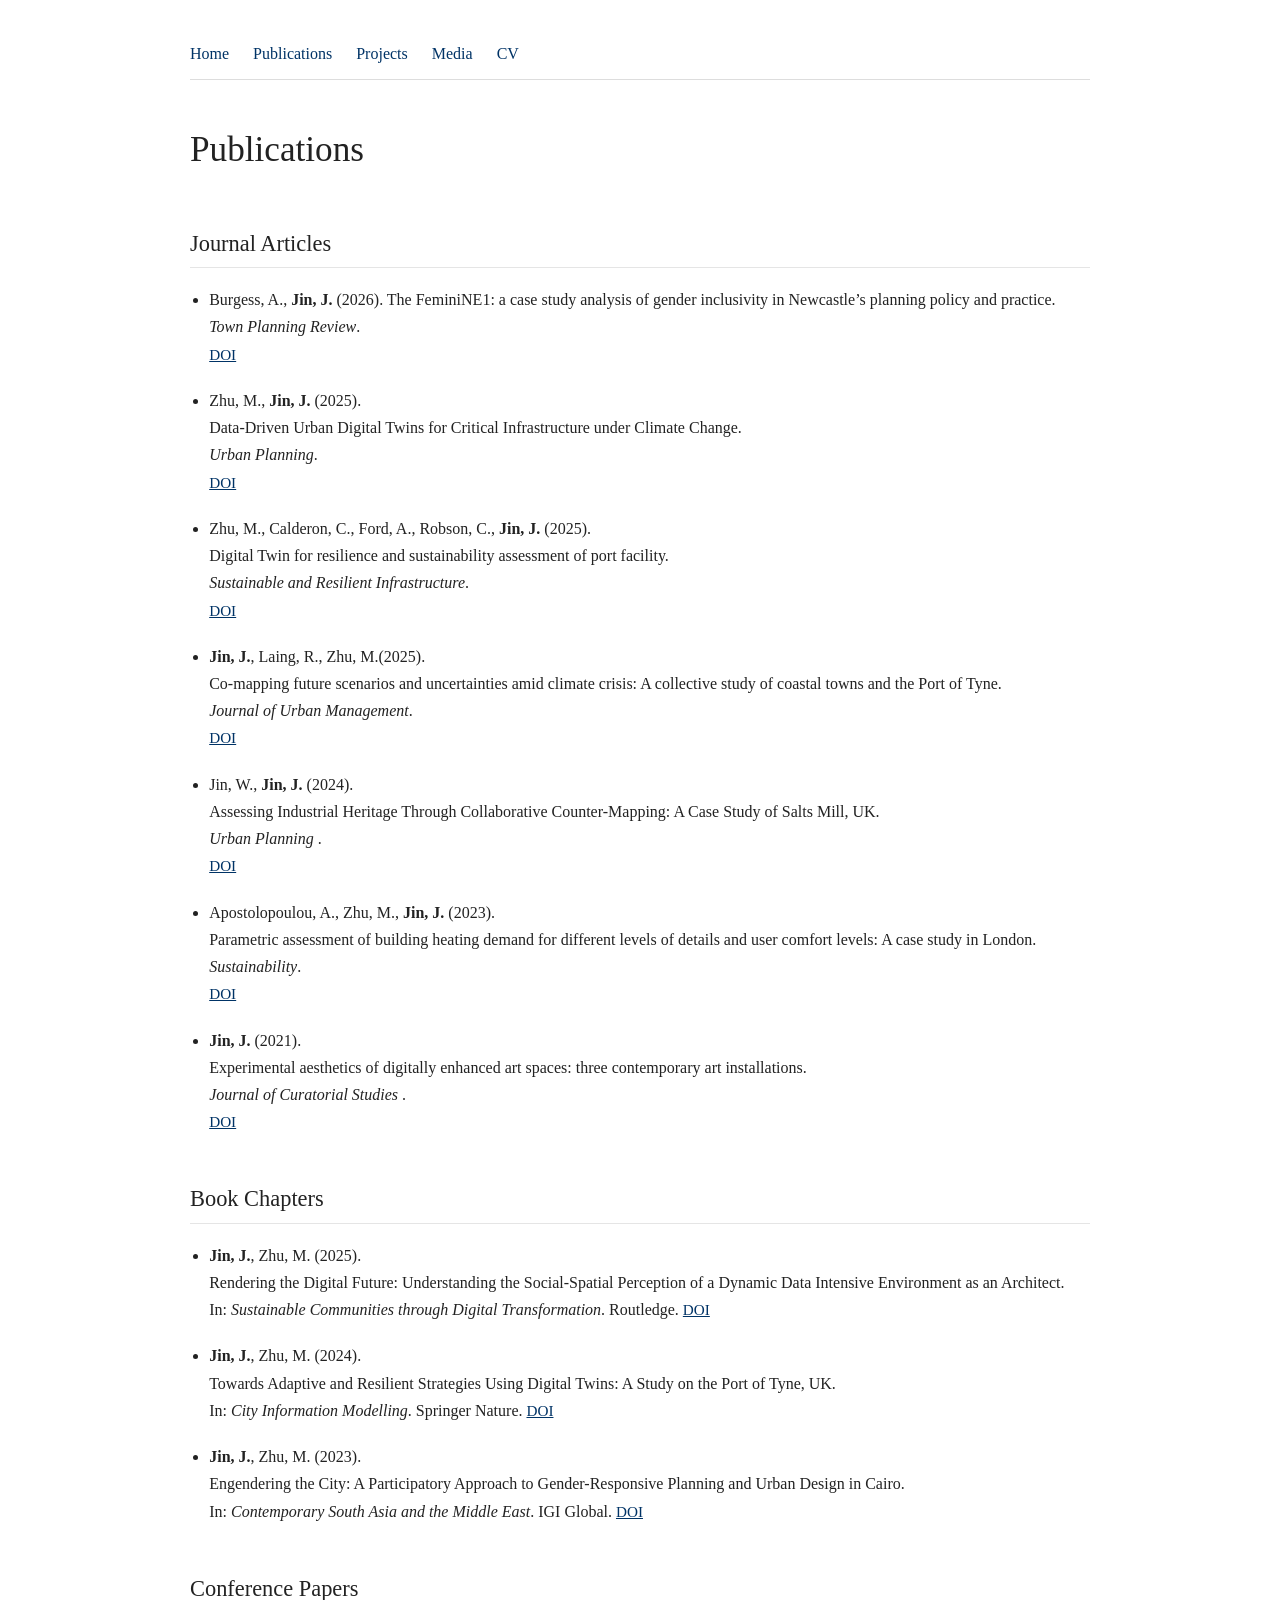
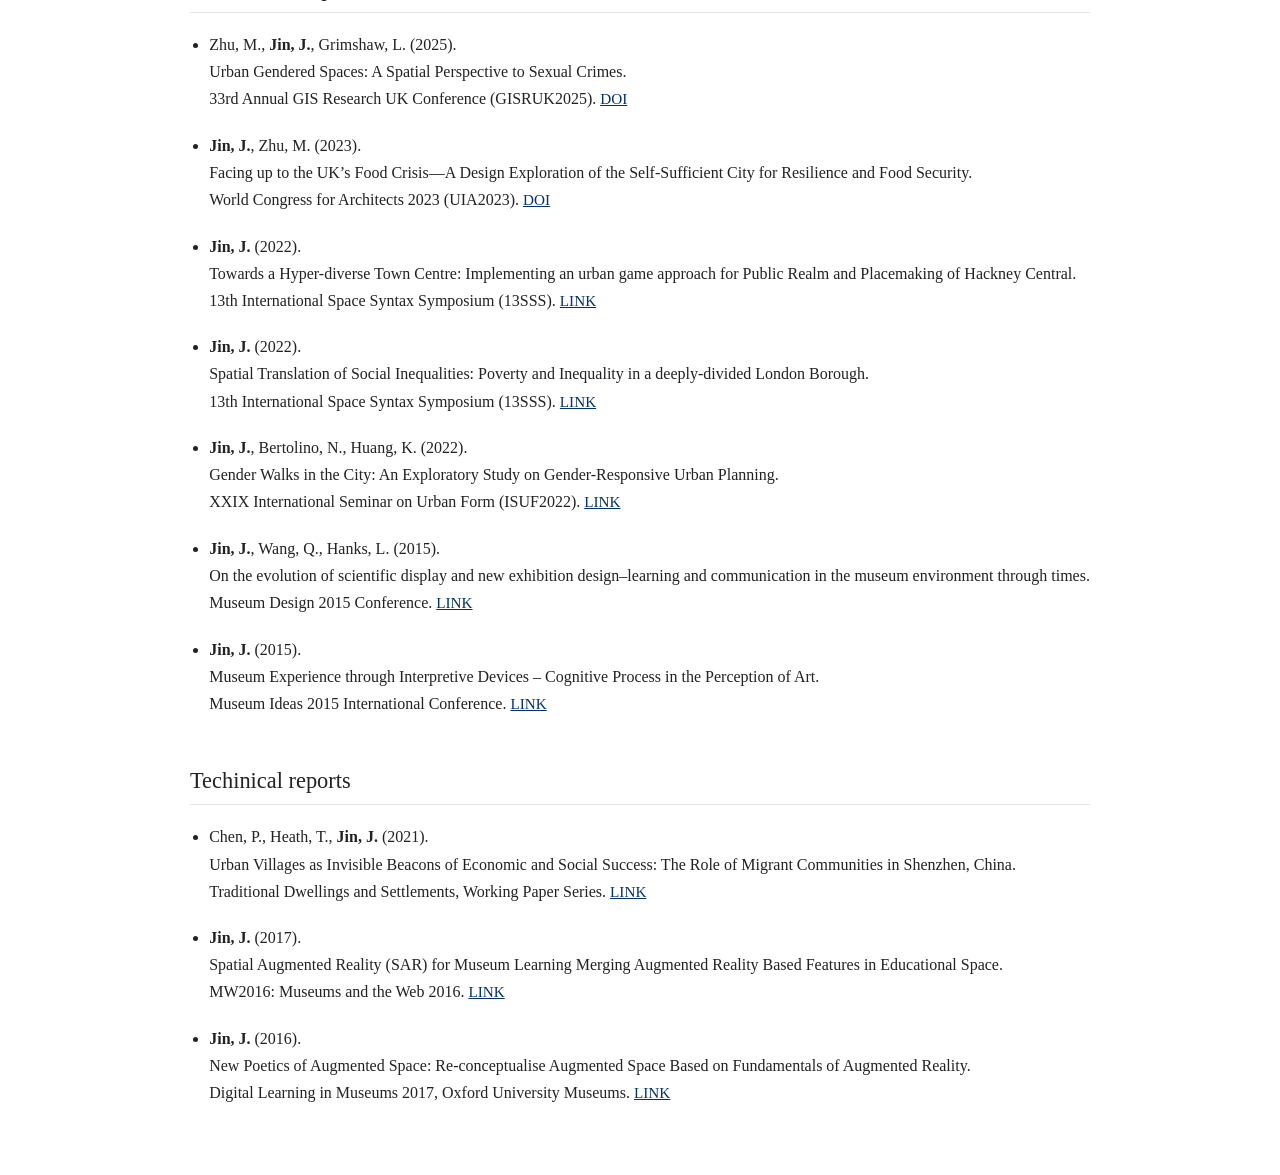
<file: publications.html>
<!DOCTYPE html>
<html lang="en">
<head>
  <meta charset="UTF-8">
  <meta name="viewport" content="width=device-width, initial-scale=1.0">
  <title>Publications - Jiayi Jin</title>
  <link rel="stylesheet" href="style.css">
</head>
<body>

  <nav>
    <a href="index.html">Home</a>
    <a href="publications.html">Publications</a>
    <a href="projects.html">Projects</a>
    <a href="media.html">Media</a>
    <a href="cv.html">CV</a>
  </nav>

  <h1>Publications</h1>

  <h2>Journal Articles</h2>
  <ul>
    <li>
      Burgess, A., <strong>Jin, J.</strong> (2026).
      The FeminiNE1: a case study analysis of gender inclusivity in Newcastle’s planning policy and practice.<br>
      <em>Town Planning Review</em>.<br>
      <span class="small">
        <a href="https://doi.org/10.3828/tpr.2025.53">DOI</a>
      </span>
    </li>
    
    <li>
      Zhu, M., <strong>Jin, J.</strong> (2025).<br>
      Data-Driven Urban Digital Twins for Critical Infrastructure under Climate Change.<br>
      <em>Urban Planning</em>.<br>
      <span class="small">
        <a href="https://doi.org/10.17645/up.10109">DOI</a>
      </span>
    </li>

    <li>
      Zhu, M., Calderon, C., Ford, A., Robson, C., <strong>Jin, J.</strong> (2025).<br>
      Digital Twin for resilience and sustainability assessment of port facility.<br>
      <em>Sustainable and Resilient Infrastructure</em>.<br>
      <span class="small">
        <a href="https://doi.org/10.1080/23789689.2025.2526928">DOI</a>
      </span>
    </li>
    
    <li>
      <strong>Jin, J.</strong>, Laing, R., Zhu, M.(2025).<br>
      Co-mapping future scenarios and uncertainties amid climate crisis: A collective study of coastal towns and the Port of Tyne.<br>
      <em>Journal of Urban Management</em>.<br>
      <span class="small">
        <a href="https://doi.org/10.1016/j.jum.2025.07.002">DOI</a>
      </span>
    </li>
    
    <li>
      Jin, W., <strong>Jin, J.</strong> (2024).<br>
      Assessing Industrial Heritage Through Collaborative Counter-Mapping: A Case Study of Salts Mill, UK.<br>
      <em>Urban Planning </em>.<br>
      <span class="small">
        <a href="https://doi.org/10.17645/up.7976">DOI</a>
      </span>
    </li>

    <li>
      Apostolopoulou, A., Zhu, M., <strong>Jin, J.</strong> (2023).<br>
      Parametric assessment of building heating demand for different levels of details and user comfort levels: A case study in London.<br>
      <em>Sustainability</em>.<br>
      <span class="small">
        <a href="https://doi.org/10.3390/su15108374">DOI</a>
      </span>
    </li>

    <li>
      <strong>Jin, J.</strong> (2021).<br>
      Experimental aesthetics of digitally enhanced art spaces: three contemporary art installations.<br>
      <em>Journal of Curatorial Studies </em>.<br>
      <span class="small">
        <a href="https://www.researchgate.net/profile/Jiayi-Jin/publication/357238319_CURATORIAL_REFLECTIONS_Experimental_aesthetics_of_digitally_enhanced_art_spaces_three_contemporary_art_installations/links/61c28acbc99c4b37eb147ff1/CURATORIAL-REFLECTIONS-Experimental-aesthetics-of-digitally-enhanced-art-spaces-three-contemporary-art-installations.pdf">DOI</a>
      </span>
    </li>   
  </ul>


  <h2>Book Chapters</h2>
  <ul>
    <li>
      <strong>Jin, J.</strong>, Zhu, M. (2025).<br>
      Rendering the Digital Future: Understanding the Social-Spatial Perception of a Dynamic Data Intensive Environment as an Architect.<br>
      In: <em>Sustainable Communities through Digital Transformation</em>. Routledge.
      <span class="small">
      <a href="https://doi.org/10.1201/9781003380559-8">DOI</a>
      </span>
    </li>
    
    <li>
      <strong>Jin, J.</strong>, Zhu, M. (2024).<br>
      Towards Adaptive and Resilient Strategies Using Digital Twins: A Study on the Port of Tyne, UK.<br>
      In: <em>City Information Modelling</em>. Springer Nature.
      <span class="small">
      <a href="https://doi.org/10.1007/978-981-99-9014-6_9">DOI</a>
      </span>
    </li>

    <li>
      <strong>Jin, J.</strong>, Zhu, M. (2023).<br>
      Engendering the City: A Participatory Approach to Gender-Responsive Planning and Urban Design in Cairo.<br>
      In: <em>Contemporary South Asia and the Middle East</em>. IGI Global.
      <span class="small">
      <a href="https://doi.org/10.4018/978-1-6684-6650-6.ch013">DOI</a>
      </span>
    </li>  
  </ul>
 
  <h2>Conference Papers</h2>
  <ul>
    <li>
      Zhu, M., <strong>Jin, J.</strong>, Grimshaw, L. (2025).<br>
      Urban Gendered Spaces: A Spatial Perspective to Sexual Crimes.<br>
      33rd Annual GIS Research UK Conference (GISRUK2025).
      <span class="small">
      <a href="https://doi.org/10.5281/zenodo.15309784">DOI</a>
      </span>
    </li>

    <li>
      <strong>Jin, J.</strong>, Zhu, M. (2023).<br>
      Facing up to the UK’s Food Crisis—A Design Exploration of the Self-Sufficient City for Resilience and Food Security.<br>
      World Congress for Architects 2023 (UIA2023).
      <span class="small">
      <a href="https://doi.org/10.1007/978-3-031-36316-0_33">DOI</a>
      </span>
    </li>

    <li>
      <strong>Jin, J.</strong> (2022).<br>
     Towards a Hyper-diverse Town Centre: Implementing an urban game approach for Public Realm and Placemaking of Hackney Central.<br>
     13th International Space Syntax Symposium (13SSS).
      <span class="small">
      <a href="https://www.hvl.no/siteassets/hvl-internett/arrangement/2022/13sss/538jin.pdf">LINK</a>
      </span>
    </li>

    <li>
      <strong>Jin, J.</strong> (2022).<br>
     Spatial Translation of Social Inequalities: Poverty and Inequality in a deeply-divided London Borough.<br>
     13th International Space Syntax Symposium (13SSS).
      <span class="small">
      <a href="https://www.hvl.no/siteassets/hvl-internett/arrangement/2022/13sss/537jin.pdf">LINK</a>
      </span>
    </li>

    <li>
      <strong>Jin, J.</strong>, Bertolino, N., Huang, K. (2022).<br>
     Gender Walks in the City: An Exploratory Study on Gender-Responsive Urban Planning.<br>
     XXIX International Seminar on Urban Form (ISUF2022).
      <span class="small">
      <a href="https://raf.arh.bg.ac.rs/bitstream/id/8254/ISUF_2022_N.Mitrovic.pdf">LINK</a>
      </span>
    </li>

    <li>
      <strong>Jin, J.</strong>, Wang, Q., Hanks, L. (2015).<br>
     On the evolution of scientific display and new exhibition design–learning and communication in the museum environment through times.<br>
     Museum Design 2015 Conference.
      <span class="small">
      <a href="https://www.researchgate.net/profile/Jiayi-Jin/publication/308632828_On_the_Evolution_of_Scientific_Display_and_New_Exhibition_Design_-_Learning_and_Communication_in_the_Museum_Environment_through_Times/links/5c69d65c299bf1e3a5af040f/On-the-Evolution-of-Scientific-Display-and-New-Exhibition-Design-Learning-and-Communication-in-the-Museum-Environment-through-Times.pdf">LINK</a>
      </span>
    </li>

    <li>
      <strong>Jin, J.</strong> (2015).<br>
     Museum Experience through Interpretive Devices – Cognitive Process in the Perception of Art.<br>
     Museum Ideas 2015 International Conference.
      <span class="small">
      <a href="https://www.researchgate.net/profile/Jiayi-Jin/publication/308697699_Museum_Experience_through_Interpretive_Devices_-_Cognitive_Process_in_the_Perception_of_Art/links/57ebe8ce08ae92eb4d263b5d/Museum-Experience-through-Interpretive-Devices-Cognitive-Process-in-the-Perception-of-Art.pdf">LINK</a>
      </span>
    </li>
  </ul>


  <h2>Techinical reports</h2>
  <ul>
    <li>
     Chen, P., Heath, T., <strong>Jin, J.</strong> (2021).<br>
     Urban Villages as Invisible Beacons of Economic and Social Success: The Role of Migrant Communities in Shenzhen, China.<br>
     Traditional Dwellings and Settlements, Working Paper Series.
      <span class="small">
      <a href="https://www.researchgate.net/profile/Maye-Yehia/publication/365354915_BETWEEN_INTEGRATION_AND_SEGREGATION_OF_NEW_TRADITIONS_THE_CASE_OF_THE_SYRIAN_REFUGEES'_SETTLEMENTS_IN_EGYPT/links/637154e42f4bca7fd058f4a3/BETWEEN-INTEGRATION-AND-SEGREGATION-OF-NEW-TRADITIONS-THE-CASE-OF-THE-SYRIAN-REFUGEES-SETTLEMENTS-IN-EGYPT.pdf">LINK</a>
      </span>
    </li>

    <li>
     <strong>Jin, J.</strong> (2017).<br>
     Spatial Augmented Reality (SAR) for Museum Learning Merging Augmented Reality Based Features in Educational Space.<br>
     MW2016: Museums and the Web 2016.
      <span class="small">
      <a href="https://www.researchgate.net/publication/319472206_New_Poetics_of_Augmented_Space_Re-conceptualise_Augmented_Space_Based_on_Fundamentals_of_Augmented_Reality">LINK</a>
      </span>
    </li>    

    <li>
     <strong>Jin, J.</strong> (2016).<br>
     New Poetics of Augmented Space: Re-conceptualise Augmented Space Based on Fundamentals of Augmented Reality.<br>
     Digital Learning in Museums 2017, Oxford University Museums.
      <span class="small">
      <a href="https://www.researchgate.net/publication/319494064_Spatial_Augmented_Reality_SAR_for_Museum_Learning_Merging_with_AR-based_Features_in_an_Educational_Space">LINK</a>
      </span>
    </li>   
  </ul>

  </body>
</html>
</file>
<file: style.css>
body {
  font-family: Georgia, "Times New Roman", serif;
  max-width: 900px;
  margin: 0 auto;
  padding: 40px 20px;
  line-height: 1.7;
  color: #222;
  background-color: #ffffff;
}

nav {
  margin-bottom: 40px;
  padding-bottom: 12px;
  border-bottom: 1px solid #ddd;
}

nav a {
  margin-right: 20px;
  text-decoration: none;
  color: #003366;
}

nav a:hover {
  text-decoration: underline;
}

h1 {
  font-size: 2.2rem;
  margin-bottom: 0.4em;
  font-weight: normal;
}

h2 {
  font-size: 1.4rem;
  margin-top: 2em;
  margin-bottom: 0.8em;
  font-weight: normal;
  border-bottom: 1px solid #e5e5e5;
  padding-bottom: 0.2em;
}

p {
  margin-bottom: 1.2em;
}

ul {
  padding-left: 1.2em;
  margin-top: 1rem;
  margin-bottom: 1.8rem;
}

li {
  margin-bottom: 1.2em;
  line-height: 1.7;
}

.subtitle {
  color: #555;
  margin-bottom: 2em;
}

.small {
  color: #666;
  font-size: 0.95rem;
}

a {
  color: #003366;
}

em {
  font-style: italic;
}

ul.research-list {
  margin-top: 0.4rem !important;
  margin-bottom: 0.8rem !important;
  padding-left: 1.1rem;
}

ul.research-list li {
  margin-bottom: 0.15em !important;
  line-height: 1.2 !important;
}
</file>
